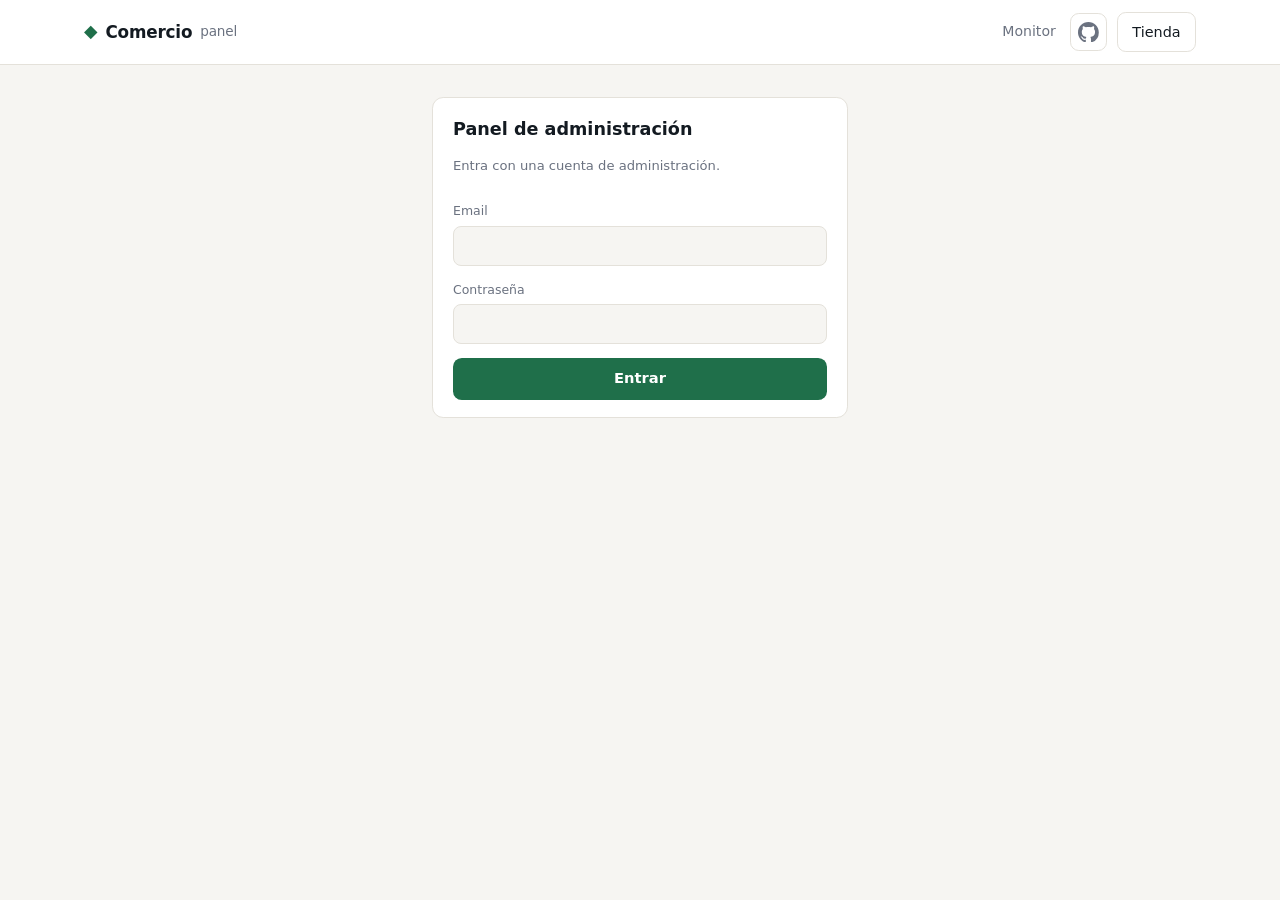
<file: frontend/admin.html>
<!doctype html>
<html lang="es">
<head>
<meta charset="utf-8">
<meta name="viewport" content="width=device-width,initial-scale=1">
<title>Comercio · panel</title>
<link rel="stylesheet" href="estilos.css">
<link rel="icon" href="data:image/svg+xml,<svg xmlns='http://www.w3.org/2000/svg' viewBox='0 0 100 100'><text y='.9em' font-size='90'>🛍️</text></svg>">
</head>
<body>

<header class="cabecera">
  <div class="contenedor cabecera-fila">
    <a class="marca" href="/">
      <span class="marca-icono">◆</span>
      <span>Comercio</span>
      <span class="marca-sub">panel</span>
    </a>
    <div class="sesion">
      <span id="quien" hidden></span>
      <a class="enlace-cabecera" href="/monitor.html">Monitor</a>
      <a class="btn-github" href="https://github.com/angeldevmobile/orion-comercio" target="_blank" rel="noopener" title="Código en GitHub" aria-label="Código en GitHub">
        <svg viewBox="0 0 16 16" aria-hidden="true"><path d="M8 0C3.58 0 0 3.58 0 8c0 3.54 2.29 6.53 5.47 7.59.4.07.55-.17.55-.38 0-.19-.01-.82-.01-1.49-2.01.37-2.53-.49-2.69-.94-.09-.23-.48-.94-.82-1.13-.28-.15-.68-.52-.01-.53.63-.01 1.08.58 1.23.82.72 1.21 1.87.87 2.33.66.07-.52.28-.87.51-1.07-1.78-.2-3.64-.89-3.64-3.95 0-.87.31-1.59.82-2.15-.08-.2-.36-1.02.08-2.12 0 0 .67-.21 2.2.82.64-.18 1.32-.27 2-.27.68 0 1.36.09 2 .27 1.53-1.04 2.2-.82 2.2-.82.44 1.1.16 1.92.08 2.12.51.56.82 1.27.82 2.15 0 3.07-1.87 3.75-3.65 3.95.29.25.54.73.54 1.48 0 1.07-.01 1.93-.01 2.2 0 .21.15.46.55.38A8.013 8.013 0 0016 8c0-4.42-3.58-8-8-8z"/></svg>
      </a>
      <a href="/" class="btn-plano">Tienda</a>
      <button id="salir" class="btn-plano" hidden>Salir</button>
    </div>
  </div>
  <nav id="pestanas" class="pestanas" hidden>
    <div class="contenedor pestanas-fila">
      <button data-tab="resumen" class="pestana activa">Resumen</button>
      <button data-tab="productos" class="pestana">Productos</button>
      <button data-tab="pedidos" class="pestana">Pedidos</button>
      <button data-tab="informes" class="pestana">Informes</button>
      <button data-tab="importar" class="pestana">Importar</button>
    </div>
  </nav>
</header>

<main class="contenedor">
  <p id="aviso" class="aviso" hidden></p>

  <!-- Acceso: el panel requiere una cuenta con rol admin. -->
  <section id="acceso" class="tarjeta estrecha" hidden>
    <h2>Panel de administración</h2>
    <p class="tenue">Entra con una cuenta de administración.</p>
    <form id="form-acceso">
      <label>Email<input id="email" type="email" autocomplete="email" required></label>
      <label>Contraseña<input id="pass" type="password" autocomplete="current-password" required></label>
      <p id="error-acceso" class="error" hidden></p>
      <button class="btn-principal ancho">Entrar</button>
    </form>
  </section>

  <section id="tab-resumen" class="tab" hidden>
    <div id="kpis" class="kpis"></div>
  </section>

  <section id="tab-productos" class="tab" hidden>
    <div class="barra">
      <input id="q-admin" type="search" placeholder="Buscar por nombre, descripción o SKU" autocomplete="off">
      <button id="nuevo" class="btn-principal">Nuevo producto</button>
    </div>
    <form id="form-producto" class="tarjeta form-rejilla" hidden>
      <input type="hidden" id="p-id">
      <label>SKU<input id="p-sku" required></label>
      <label>Nombre<input id="p-nombre" required></label>
      <label>Categoría<input id="p-categoria" required></label>
      <label>Precio (€)<input id="p-precio" type="number" step="0.01" min="0" required></label>
      <label id="campo-stock">Stock inicial<input id="p-stock" type="number" step="1" min="0" value="0"></label>
      <label class="ancho-completo">Descripción<input id="p-descripcion"></label>
      <div class="acciones ancho-completo">
        <button class="btn-principal" id="guardar-producto">Guardar</button>
        <button type="button" class="btn-plano" id="cancelar-producto">Cancelar</button>
      </div>
    </form>
    <div class="tabla-envoltorio">
      <table class="tabla">
        <thead><tr><th>SKU</th><th>Producto</th><th>Categoría</th><th class="num">Precio</th><th class="num">Stock</th><th>Ajustar stock</th><th></th></tr></thead>
        <tbody id="filas-productos"></tbody>
      </table>
    </div>
  </section>

  <section id="tab-pedidos" class="tab" hidden>
    <div class="barra">
      <select id="filtro-estado">
        <option value="">Todos los estados</option>
        <option value="pendiente_pago">Pendientes de pago</option>
        <option value="pagado">Pagados (por enviar)</option>
        <option value="enviado">Enviados</option>
        <option value="entregado">Entregados</option>
        <option value="cancelado">Cancelados</option>
        <option value="caducado">Caducados (sin pagar)</option>
      </select>
    </div>
    <div class="tabla-envoltorio">
      <table class="tabla">
        <thead><tr><th>Pedido</th><th>Fecha</th><th>Cliente</th><th class="num">Uds.</th><th class="num">Total</th><th>Estado</th><th>Factura</th><th></th></tr></thead>
        <tbody id="filas-pedidos"></tbody>
      </table>
    </div>
  </section>

  <section id="tab-informes" class="tab" hidden>
    <form id="form-informe" class="tarjeta barra">
      <label>Desde<input id="i-desde" type="date" required></label>
      <label>Hasta<input id="i-hasta" type="date" required></label>
      <label>Formato
        <select id="i-formato"><option value="xlsx">Excel</option><option value="pdf">PDF</option></select>
      </label>
      <button class="btn-principal">Pedir informe</button>
    </form>
    <p class="tenue">Los informes los genera un worker en segundo plano: aparecen como pendientes y se pueden descargar en cuanto están listos.</p>
    <div class="tabla-envoltorio">
      <table class="tabla">
        <thead><tr><th>#</th><th>Periodo</th><th>Formato</th><th>Estado</th><th class="num">Tamaño</th><th class="num">Tardó</th><th></th></tr></thead>
        <tbody id="filas-informes"></tbody>
      </table>
    </div>
  </section>

  <section id="tab-importar" class="tab" hidden>
    <form id="form-importar" class="tarjeta">
      <p>CSV con las columnas <code>sku,nombre,descripcion,categoria,precio,stock</code>, en cualquier orden. Opcionales, para la ficha: <code>detalle</code> y <code>caracteristicas</code> (separadas por <code>|</code>). Lo nuevo se da de alta y lo que ya existe se actualiza; el stock de lo existente no se toca, y la ficha solo si el archivo la trae.</p>
      <div class="barra">
        <input id="archivo" type="file" accept=".csv,text/csv" required>
        <button class="btn-principal" id="subir">Importar</button>
      </div>
      <p class="tenue">Hasta 50 MB por aquí. Para catálogos grandes, <code>orion run herramientas/importar.orx archivo.csv</code>.</p>
    </form>
    <div id="resultado-importar" class="kpis" hidden></div>
  </section>
</main>

<script src="admin.js"></script>
</body>
</html>
</file>
<file: frontend/estilos.css>
:root {
  --tinta:   #131a21;
  --papel:   #f6f5f2;
  --carta:   #ffffff;
  --borde:   #e4e1da;
  --suave:   #6b7280;
  --acento:  #1f6f4a;
  --acento2: #2f9c68;
  --sobre-acento: #ffffff;
  --rojo:    #c0392b;
  --sombra:  0 1px 2px rgba(19,26,33,.05), 0 8px 24px rgba(19,26,33,.06);
  --radio:   .7rem;
}
@media (prefers-color-scheme: dark) {
  :root {
    --tinta:#e8e6e1; --papel:#0e1215; --carta:#161b20; --borde:#252c33;
    --suave:#96a0aa; --acento:#7fd1a5; --acento2:#5cba8a; --rojo:#f08a7e;
    --sobre-acento: #0e1215;
    --sombra: 0 1px 2px rgba(0,0,0,.3), 0 8px 24px rgba(0,0,0,.25);
  }
}

*, *::before, *::after { box-sizing: border-box }
[hidden] { display: none !important }

body {
  margin: 0; background: var(--papel); color: var(--tinta);
  font: 16px/1.55 ui-sans-serif, system-ui, -apple-system, "Segoe UI", Roboto, sans-serif;
  -webkit-font-smoothing: antialiased;
}
.contenedor { max-width: 72rem; margin: 0 auto; padding: 0 1.25rem }

/*  Cabecera  */
.cabecera {
  position: sticky; top: 0; z-index: 3;
  background: var(--carta);
  border-bottom: 1px solid var(--borde);
}
.cabecera-fila { display: flex; align-items: center; gap: 1.25rem; height: 4rem }
.marca {
  display: flex; align-items: center; gap: .5rem;
  font-weight: 700; font-size: 1.05rem; letter-spacing: -.01em;
  color: inherit; text-decoration: none; white-space: nowrap;
}
.marca-icono { color: var(--acento); font-size: 1.1rem }

#buscador { position: relative; flex: 1; max-width: 34rem; margin: 0 }
.lupa {
  position: absolute; left: .85rem; top: 50%; transform: translateY(-50%);
  width: 1.05rem; height: 1.05rem; fill: none; stroke: var(--suave);
  stroke-width: 2; stroke-linecap: round; pointer-events: none;
}
#q {
  width: 100%; padding: .62rem .9rem .62rem 2.5rem;
  border: 1px solid var(--borde); border-radius: 2rem;
  background: var(--papel); color: inherit; font: inherit; font-size: .93rem;
}
#q:focus { outline: none; border-color: var(--acento);
           box-shadow: 0 0 0 3px color-mix(in srgb, var(--acento) 18%, transparent) }

.sesion { display: flex; align-items: center; gap: .6rem; margin-left: auto }
#quien { color: var(--suave); font-size: .85rem; white-space: nowrap }
.enlace-cabecera { color: var(--suave); font-size: .88rem; text-decoration: none; white-space: nowrap; padding: .5rem .3rem }
.enlace-cabecera:hover { color: var(--acento) }
/* Enlace al repositorio: mismo marco que el botón del carrito. */
.btn-github { display: inline-flex; padding: .45rem; border-radius: .55rem; border: 1px solid var(--borde); color: var(--suave) }
.btn-github:hover { color: var(--tinta); border-color: var(--suave) }
.btn-github svg { width: 1.3rem; height: 1.3rem; fill: currentColor; display: block }

/*  Botones  */
button { font: inherit; cursor: pointer; border: 0; background: none; color: inherit }
.btn-principal {
  padding: .6rem 1.1rem; border-radius: .55rem; font-size: .92rem; font-weight: 600;
  background: var(--acento); color: var(--sobre-acento);
}
.btn-principal:hover { background: var(--acento2) }
.btn-principal:disabled { opacity: .5; cursor: progress }
.ancho { width: 100% }
.btn-plano {
  padding: .5rem .9rem; border-radius: .55rem; font-size: .9rem; font-weight: 500;
  border: 1px solid var(--borde);
}
.btn-plano:hover { border-color: var(--suave) }
a.btn-plano { color: inherit; text-decoration: none }
.btn-carrito { position: relative; padding: .45rem; border-radius: .55rem; border: 1px solid var(--borde) }
.btn-carrito svg { display: block; width: 1.3rem; height: 1.3rem; fill: none;
                   stroke: currentColor; stroke-width: 1.7; stroke-linecap: round; stroke-linejoin: round }
.burbuja {
  position: absolute; top: -.35rem; right: -.35rem; min-width: 1.15rem; height: 1.15rem;
  padding: 0 .25rem; border-radius: 1rem; background: var(--acento); color: var(--sobre-acento);
  font-size: .7rem; font-weight: 700; line-height: 1.15rem; text-align: center;
}
.enlace { color: var(--acento); font-weight: 600; padding: 0 }

/*  Portada  */
.portada {
  padding: 2.1rem 0 1.9rem;
  background:
    radial-gradient(60rem 22rem at 12% -30%, color-mix(in srgb, var(--acento) 16%, transparent), transparent 70%),
    linear-gradient(180deg, color-mix(in srgb, var(--acento) 6%, transparent), transparent);
  border-bottom: 1px solid var(--borde);
}
.portada h1 { margin: 0 0 .35rem; font-size: clamp(1.45rem, 3vw, 1.95rem); letter-spacing: -.02em }
.portada p { margin: 0; color: var(--suave); font-size: .95rem }
.sellos { display: flex; gap: .5rem; flex-wrap: wrap; margin-top: .9rem }
.sellos span {
  font-size: .78rem; color: var(--suave); padding: .3rem .7rem;
  border: 1px solid var(--borde); border-radius: 2rem; background: var(--carta);
}

/*  Filtros  */
main { padding-block: 1.5rem 3rem }
.filtros { display: flex; align-items: center; gap: 1rem; flex-wrap: wrap; margin-bottom: 1.5rem }
.categorias { margin-top:5px; display: flex; gap: .5rem; flex-wrap: wrap }
.categoria {
  padding: .42rem .95rem; border-radius: 2rem; border: 1px solid var(--borde);
  font-size: .88rem; color: var(--suave); background: var(--carta); text-transform: lowercase;
}
.categoria:hover { color: var(--tinta) }
.categoria.activa { background: var(--tinta); color: var(--papel); border-color: var(--tinta); font-weight: 600 }
.contador { margin-left: auto; color: var(--suave); font-size: .85rem }

.aviso {
  margin: 0 0 1.25rem; padding: .7rem 1rem; border-radius: .5rem; font-size: .9rem;
  background: var(--carta); border: 1px solid var(--borde); border-left: 3px solid var(--suave);
}
.aviso.ok { border-left-color: var(--acento) }
.aviso.error { border-left-color: var(--rojo) }

/*  Rejilla de productos  */
.rejilla { display: grid; gap: 1rem; grid-template-columns: repeat(auto-fill, minmax(14rem, 1fr)) }
.producto {
  display: flex; flex-direction: column;
  background: var(--carta); border: 1px solid var(--borde);
  border-radius: var(--radio); overflow: hidden;
  transition: transform .15s ease, box-shadow .15s ease;
}
.producto:hover { transform: translateY(-2px); box-shadow: var(--sombra) }
.lienzo {
  position: relative; aspect-ratio: 16/9; display: grid; place-items: center;
  border-bottom: 1px solid var(--borde);
}
.lienzo svg { width: 34%; height: 60% }
.etiqueta {
  position: absolute; top: .6rem; left: .6rem; padding: .18rem .5rem;
  border-radius: 2rem; font-size: .68rem; font-weight: 700; letter-spacing: .02em;
  background: var(--tinta); color: var(--papel);
}
.etiqueta.pocas { background: #b45309; color: #fff }
.etiqueta.agotado { background: var(--rojo); color: #fff }

.cuerpo { display: flex; flex-direction: column; gap: .3rem; padding: .85rem 1rem 1rem; flex: 1 }
.sku { font-family: ui-monospace, SFMono-Regular, Menlo, monospace; font-size: .7rem; color: var(--suave) }
.producto h3 { margin: 0; font-size: .98rem; line-height: 1.3; letter-spacing: -.01em }
.desc { margin: 0; color: var(--suave); font-size: .84rem; flex: 1 }
.pie-producto { display: flex; align-items: center; gap: .6rem; margin-top: .7rem }
.precio { font-size: 1.15rem; font-weight: 700; font-variant-numeric: tabular-nums; letter-spacing: -.02em }
.pie-producto .btn-principal { margin-left: auto; padding: .45rem .9rem; font-size: .85rem }

.producto.agotado { opacity: .72 }
.producto.agotado .lienzo { filter: grayscale(1) }

.esqueleto {
  height: 16rem; border-radius: var(--radio); border: 1px solid var(--borde);
  background: linear-gradient(100deg, var(--carta) 30%, var(--papel) 50%, var(--carta) 70%);
  background-size: 200% 100%; animation: brillo 1.2s infinite linear;
}
@keyframes brillo { to { background-position: -200% 0 } }
.vacio { grid-column: 1/-1; text-align: center; color: var(--suave); padding: 4rem 0 }

/*  Pie  */
.pie { margin-top: 5px;border-top: 1px solid var(--borde); padding: 2rem 0; background: var(--carta) }
.pie p { margin: 0 0 .2rem; font-size: .88rem }
.tenue { color: var(--suave); font-size: .82rem }

/*  Paneles  */
.panel {
  position: fixed; top: 0; right: 0; bottom: 0; width: min(25rem, 100%);
  background: var(--carta); border-left: 1px solid var(--borde);
  display: flex; flex-direction: column; z-index: 6;
  animation: entra .18s ease-out;
}
@keyframes entra { from { transform: translateX(100%) } }
.panel > header {
  display: flex; align-items: center; justify-content: space-between;
  padding: 1.1rem 1.25rem; border-bottom: 1px solid var(--borde);
}
.panel h2 { margin: 0; font-size: 1.05rem }
.cerrar { color: var(--suave); font-size: 1.5rem; line-height: 1; padding: 0 .3rem }
.panel > footer { margin-top: auto; padding: 1.1rem 1.25rem; border-top: 1px solid var(--borde) }
.lineas { overflow-y: auto; padding: .5rem 1.25rem; flex: 1 }
.total { display: flex; justify-content: space-between; align-items: baseline; margin-bottom: .85rem }
.total b { font-size: 1.3rem; font-variant-numeric: tabular-nums }

#form-acceso { display: flex; flex-direction: column; gap: .85rem; padding: 1.25rem }
#form-acceso label { display: flex; flex-direction: column; gap: .3rem; font-size: .78rem; color: var(--suave) }
#form-acceso input {
  padding: .6rem .75rem; border: 1px solid var(--borde); border-radius: .5rem;
  background: var(--papel); color: inherit; font: inherit;
}
#form-acceso input:focus { outline: none; border-color: var(--acento) }
.error { color: var(--rojo); font-size: .85rem; margin: 0 }
.cambio { font-size: .85rem; color: var(--suave); margin: .1rem 0 0; text-align: center }

.velo { position: fixed; inset: 0; background: rgba(8,12,16,.45); z-index: 5; animation: aparece .18s ease-out }
@keyframes aparece { from { opacity: 0 } }

@media (max-width: 46rem) {
  .cabecera-fila { height: auto; flex-wrap: wrap; padding-block: .7rem; gap: .7rem }
  #buscador { order: 3; flex-basis: 100%; max-width: none }
  .portada { padding: 2.25rem 0 2rem }
}

/*  Líneas del carrito  */
.linea {
  display: grid; grid-template-columns: 1fr auto auto; gap: .6rem; align-items: center;
  padding: .75rem 0; border-bottom: 1px solid var(--borde);
}
.linea:last-child { border-bottom: 0 }
.linea .nombre { margin: .1rem 0; font-size: .92rem; line-height: 1.25 }
.linea .detalle { font-size: .78rem; color: var(--suave) }
.linea b { font-variant-numeric: tabular-nums; font-size: .95rem }
.quitar { color: var(--suave); font-size: 1.2rem; line-height: 1; padding: 0 .2rem }
.quitar:hover { color: var(--rojo) }
.lineas .vacio { padding: 2.5rem 0; text-align: center; color: var(--suave) }

/*  Panel de administración  */
.marca-sub { color: var(--suave); font-weight: 500; font-size: .85rem }
/* Pestañas en una barra propia, debajo de la cabecera. */
.pestanas { border-top: 1px solid var(--borde) }
.pestanas-fila { display: flex; gap: 1.5rem; overflow-x: auto; scrollbar-width: none }
.pestanas-fila::-webkit-scrollbar { display: none }
.pestana {
  position: relative; padding: .8rem 0; font-size: .92rem; font-weight: 500;
  color: var(--suave); white-space: nowrap; transition: color .15s;
}
.pestana:hover { color: var(--tinta) }
.pestana.activa { color: var(--tinta); font-weight: 600 }
.pestana::after {
  content: ""; position: absolute; left: 0; right: 0; bottom: 0; height: 2px;
  border-radius: 2px; background: var(--acento); transform: scaleX(0); transition: transform .2s;
}
.pestana.activa::after { transform: scaleX(1) }
.pestana:focus-visible { outline: 2px solid var(--acento); outline-offset: -2px; border-radius: .3rem }
.tab { padding-top: 1.5rem }
.tarjeta {
  background: var(--carta); border: 1px solid var(--borde); border-radius: var(--radio);
  padding: 1.1rem 1.25rem; margin-bottom: 1rem;
}
.tarjeta h2 { margin: 0 0 .3rem; font-size: 1.1rem }
.estrecha { max-width: 26rem; margin: 2rem auto }
.estrecha #form-acceso { padding: .75rem 0 0 }

.kpis { display: grid; gap: .85rem; grid-template-columns: repeat(auto-fill, minmax(12rem, 1fr)) }
.kpi {
  display: flex; flex-direction: column; gap: .2rem; padding: 1rem 1.1rem;
  background: var(--carta); border: 1px solid var(--borde); border-radius: var(--radio);
}
.kpi-titulo { font-size: .78rem; color: var(--suave); text-transform: uppercase; letter-spacing: .04em }
.kpi b { font-size: 1.45rem; font-variant-numeric: tabular-nums; letter-spacing: -.02em }

.barra { display: flex; gap: .75rem; align-items: flex-end; flex-wrap: wrap; margin-bottom: 1rem }
.barra label, .form-rejilla label { display: flex; flex-direction: column; gap: .3rem; font-size: .78rem; color: var(--suave) }
.tab input:not([type=file]), .tab select {
  padding: .55rem .7rem; border: 1px solid var(--borde); border-radius: .5rem;
  background: var(--papel); color: inherit; font: inherit; font-size: .9rem;
}
.tab input:focus, .tab select:focus { outline: none; border-color: var(--acento) }
#q-admin { flex: 1; min-width: 14rem }
.form-rejilla { display: grid; gap: .85rem; grid-template-columns: repeat(auto-fill, minmax(12rem, 1fr)) }
.ancho-completo { grid-column: 1 / -1 }
.acciones { display: flex; gap: .6rem }
code { font-family: ui-monospace, SFMono-Regular, Menlo, monospace; font-size: .85em;
       background: var(--papel); padding: .1rem .35rem; border-radius: .3rem }

.tabla-envoltorio { overflow-x: auto; background: var(--carta); border: 1px solid var(--borde); border-radius: var(--radio) }
.tabla { width: 100%; border-collapse: collapse; font-size: .88rem }
.tabla th {
  text-align: left; font-size: .75rem; text-transform: uppercase; letter-spacing: .04em;
  color: var(--suave); padding: .7rem .8rem; border-bottom: 1px solid var(--borde); white-space: nowrap;
}
.tabla td { padding: .6rem .8rem; border-bottom: 1px solid var(--borde); vertical-align: middle }
.tabla tr:last-child td { border-bottom: 0 }
.tabla .num { text-align: right; font-variant-numeric: tabular-nums; white-space: nowrap }
.tabla tr.inactivo td { opacity: .55 }
.vacio-tabla { text-align: center; color: var(--suave); padding: 2rem !important }
.rojo { color: var(--rojo) }
.acciones-fila { white-space: nowrap; text-align: right }
.acciones-fila .enlace + .enlace { margin-left: .8rem }
.etiqueta-mini { font-size: .7rem; padding: .05rem .4rem; border-radius: 1rem; background: var(--borde); color: var(--suave) }

.ajuste { display: inline-flex; gap: .3rem; align-items: center }
.ajuste input { width: 4.2rem; padding: .3rem .45rem !important }
.btn-mini {
  width: 1.8rem; height: 1.8rem; border-radius: .4rem; border: 1px solid var(--borde);
  font-weight: 700; line-height: 1;
}
.btn-mini:hover { border-color: var(--acento); color: var(--acento) }

.estado { font-size: .75rem; font-weight: 600; padding: .15rem .55rem; border-radius: 1rem; background: var(--borde) }
.estado-pagado    { background: color-mix(in srgb, #b45309 18%, transparent); color: #b45309 }
.estado-enviado   { background: color-mix(in srgb, #5b8fd6 20%, transparent); color: #5b8fd6 }
.estado-entregado, .estado-listo { background: color-mix(in srgb, var(--acento) 18%, transparent); color: var(--acento) }
.estado-cancelado, .estado-fallido { background: color-mix(in srgb, var(--rojo) 16%, transparent); color: var(--rojo) }
.estado-pendiente { color: var(--suave) }

/*  Carrito: líneas sin stock suficiente al comprar  */
.linea.agotada { background: color-mix(in srgb, var(--rojo) 8%, transparent); border-radius: .4rem; padding-inline: .5rem }
.linea.agotada .detalle { color: var(--rojo); font-weight: 600 }


/*  Monitor  */
.monitor { padding-bottom: 2rem }
.bloque { padding-top: 2rem }
.bloque > .tenue { max-width: 46rem; margin: .1rem 0 1rem; line-height: 1.5 }
.bloque-cabeza { display: flex; align-items: center; gap: .9rem; flex-wrap: wrap }
.bloque-cabeza h2 { margin: 0; font-size: 1.2rem; letter-spacing: -.01em }
.en-vivo { display: inline-flex; align-items: center; gap: .4rem; font-size: .78rem; color: var(--suave) }
.en-vivo i { width: .5rem; height: .5rem; border-radius: 50%; background: var(--acento); animation: late 1.6s infinite }
@keyframes late { 50% { opacity: .25 } }

.procesos { display: grid; gap: .85rem; grid-template-columns: repeat(auto-fill, minmax(15rem, 1fr)) }
.proceso {
  background: var(--carta); border: 1px solid var(--borde); border-radius: var(--radio);
  padding: .9rem 1rem; transition: border-color .3s, box-shadow .3s;
}
.proceso.activo { border-color: var(--acento); box-shadow: 0 0 0 3px color-mix(in srgb, var(--acento) 15%, transparent) }
.proceso.callado { opacity: .55 }
.proceso header { display: flex; align-items: center; gap: .5rem; flex-wrap: wrap; margin-bottom: .6rem }
.punto { width: .55rem; height: .55rem; border-radius: 50%; background: var(--suave) }
.punto.vivo { background: var(--acento) }
.te-atendio { font-size: .7rem; color: var(--acento); font-weight: 600; margin-left: auto }
.proceso dl { display: grid; grid-template-columns: auto 1fr; gap: .25rem .8rem; margin: 0; font-size: .85rem }
.proceso dt { color: var(--suave) }
.proceso dd { margin: 0; font-variant-numeric: tabular-nums }

.reparto { margin-top: 1rem; display: flex; flex-direction: column; gap: .45rem }
.reparto-titulo { font-size: .82rem; color: var(--suave) }
.reparto-barras { display: flex; flex-direction: column; gap: .35rem; max-width: 30rem }
.reparto-fila { display: grid; grid-template-columns: 6rem 1fr 2rem; gap: .6rem; align-items: center; font-size: .85rem }
.reparto-fila b { text-align: right; font-variant-numeric: tabular-nums }
.reparto-pista, .medida-pista { height: .45rem; border-radius: 1rem; background: var(--borde); overflow: hidden }
.reparto-pista div, .medida-pista div { height: 100%; border-radius: 1rem; background: var(--acento); transition: width .4s }

.chips { display: flex; gap: .45rem; flex-wrap: wrap; margin-bottom: .75rem }
.chip {
  display: inline-flex; align-items: center; gap: .4rem; font-size: .82rem; font-variant-numeric: tabular-nums;
  padding: .3rem .65rem; border: 1px solid var(--borde); border-radius: 2rem; background: var(--carta);
}
.bloque-cabeza .chips { margin: 0 }
.estado-procesando { background: color-mix(in srgb, #5b8fd6 20%, transparent); color: #5b8fd6 }
.estado-hecho { background: color-mix(in srgb, var(--acento) 18%, transparent); color: var(--acento) }

.carrera { display: flex; flex-direction: column; gap: .85rem }
.tabla tr.ganador td { background: color-mix(in srgb, var(--acento) 8%, transparent) }
.barra .crece { flex: 1; min-width: 12rem }
.monitor .barra input, .monitor .barra select {
  padding: .55rem .7rem; border: 1px solid var(--borde); border-radius: .5rem;
  background: var(--papel); color: inherit; font: inherit; font-size: .9rem;
}
.monitor .barra input:focus, .monitor .barra select:focus { outline: none; border-color: var(--acento) }

.medidas { display: grid; gap: .85rem; grid-template-columns: repeat(auto-fit, minmax(16rem, 1fr)); margin: .5rem 0 }
.medida {
  display: flex; flex-direction: column; gap: .45rem; padding: 1rem 1.1rem;
  background: var(--carta); border: 1px solid var(--borde); border-radius: var(--radio);
}
.medida b { font-size: 1.45rem; font-variant-numeric: tabular-nums; letter-spacing: -.02em }
.medida .medida-pista div { background: var(--suave) }
.medida.rapida .medida-pista div { background: var(--acento) }
.medida ul { margin: .2rem 0 0; padding: 0; list-style: none; display: flex; flex-direction: column; gap: .25rem; font-size: .8rem }

/*  Tarjeta: al pulsarla abre la ficha  */
.producto { cursor: pointer }
.producto h3 a { color: inherit; text-decoration: none }
.producto h3 a:hover { color: var(--acento) }

/*  Ficha del producto  */
.vista { padding: 1.5rem 0 2.5rem; min-height: 60vh }
.migas { display: flex; gap: .45rem; flex-wrap: wrap; font-size: .85rem; color: var(--suave); margin-bottom: 1.25rem }
.migas a { color: var(--suave); text-decoration: none }
.migas a:hover { color: var(--acento) }
.migas span:last-child { color: var(--tinta) }
.ficha { display: grid; gap: 2rem; grid-template-columns: minmax(0, 1fr) minmax(0, 1.1fr); align-items: start }
.ficha-lienzo { aspect-ratio: 4 / 3; height: auto; border-radius: var(--radio); border: 1px solid var(--borde); overflow: hidden }
.ficha-info { display: flex; flex-direction: column; gap: .55rem }
.ficha-info h1 { margin: 0; font-size: clamp(1.4rem, 3vw, 1.9rem); letter-spacing: -.02em; line-height: 1.2 }
.ficha-desc { margin: 0; color: var(--suave) }
.ficha-precio { font-size: 1.8rem; font-variant-numeric: tabular-nums; letter-spacing: -.02em; margin-top: .3rem }
.ficha-stock { margin: 0; font-size: .88rem; font-weight: 600; color: var(--acento) }
.ficha-stock.pocas { color: #b45309 }
.ficha-stock.agotado { color: var(--rojo) }
.ficha-compra { display: flex; gap: .75rem; flex-wrap: wrap; align-items: center; margin: .5rem 0 .75rem }
.ficha-compra .btn-principal { padding: .75rem 1.4rem; font-size: .95rem }
.ficha-detalle { margin: .5rem 0 0; line-height: 1.6 }
.ficha-info h2, .relacionados h2 { margin: 1rem 0 .3rem; font-size: 1.05rem }
.caracteristicas { margin: 0; padding: 0; list-style: none; display: flex; flex-direction: column; gap: .4rem }
.caracteristicas li { position: relative; padding-left: 1.5rem; font-size: .92rem }
.caracteristicas li::before { content: "✓"; position: absolute; left: 0; color: var(--acento); font-weight: 700 }
.relacionados { margin-top: 2.5rem }
.relacionados .rejilla { margin-top: .75rem }
.ficha-esqueleto { height: 24rem }

/*  Selector de cantidad  */
.cantidad { display: inline-flex; align-items: center; border: 1px solid var(--borde); border-radius: .55rem; overflow: hidden; background: var(--carta) }
.cantidad button { width: 2.5rem; height: 2.6rem; font-size: 1.15rem; color: var(--tinta) }
.cantidad button:hover:not(:disabled) { background: var(--papel); color: var(--acento) }
.cantidad button:disabled { opacity: .35; cursor: default }
.cantidad input {
  width: 3.2rem; height: 2.6rem; text-align: center; border: 0; border-inline: 1px solid var(--borde);
  background: transparent; color: inherit; font: inherit; font-variant-numeric: tabular-nums; -moz-appearance: textfield;
}
.cantidad input::-webkit-inner-spin-button, .cantidad input::-webkit-outer-spin-button { -webkit-appearance: none; margin: 0 }
.cantidad.mini { margin-top: .35rem }
.cantidad.mini button { width: 1.8rem; height: 1.7rem; font-size: .95rem }
.cantidad.mini span { min-width: 1.8rem; text-align: center; font-size: .85rem; font-variant-numeric: tabular-nums }

/*  Mis pedidos y confirmación  */
.titulo-vista { margin: 0 0 1.25rem; font-size: 1.5rem; letter-spacing: -.02em }
.pedido {
  background: var(--carta); border: 1px solid var(--borde); border-radius: var(--radio);
  padding: 1rem 1.1rem; margin-bottom: 1rem; display: flex; flex-direction: column; gap: .75rem;
}
.pedido header { display: flex; align-items: center; gap: .75rem; flex-wrap: wrap }
.pedido .pedido-total { margin-left: auto; font-variant-numeric: tabular-nums; font-size: 1.05rem }
.pedido p { margin: 0 }
.pedido .tabla-envoltorio { border-radius: .5rem }
.enlace-tabla { color: inherit; text-decoration: none; font-weight: 600; margin-right: .4rem }
.enlace-tabla:hover { color: var(--acento) }
.confirmacion { max-width: 44rem; margin: 1rem auto; text-align: center; display: flex; flex-direction: column; gap: .9rem }
.confirmacion h1 { margin: 0; font-size: 1.7rem; letter-spacing: -.02em }
.confirmacion p { margin: 0; color: var(--suave) }
.confirmacion .tabla-envoltorio { text-align: left }
.confirmacion-marca {
  width: 3.5rem; height: 3.5rem; margin: 0 auto; border-radius: 50%; display: grid; place-items: center;
  font-size: 1.7rem; font-weight: 700; color: var(--sobre-acento); background: var(--acento);
}
.confirmacion-acciones { justify-content: center; flex-wrap: wrap }
.confirmacion-acciones a { text-decoration: none }

@media (max-width: 46rem) {
  .ficha { grid-template-columns: 1fr; gap: 1.25rem }
  .ficha-lienzo { aspect-ratio: 16 / 10 }
}

/*  Pago  */
.estado-pendiente_pago { background: color-mix(in srgb, #8b5cf6 18%, transparent); color: #8b5cf6 }
.estado-caducado { color: var(--suave) }
.pedido-pie { display: flex; align-items: center; gap: .75rem; flex-wrap: wrap }
.pedido-pie .tenue { flex: 1; min-width: 14rem }
.confirmacion-marca.pendiente { background: var(--borde); color: var(--tinta) }
</file>
